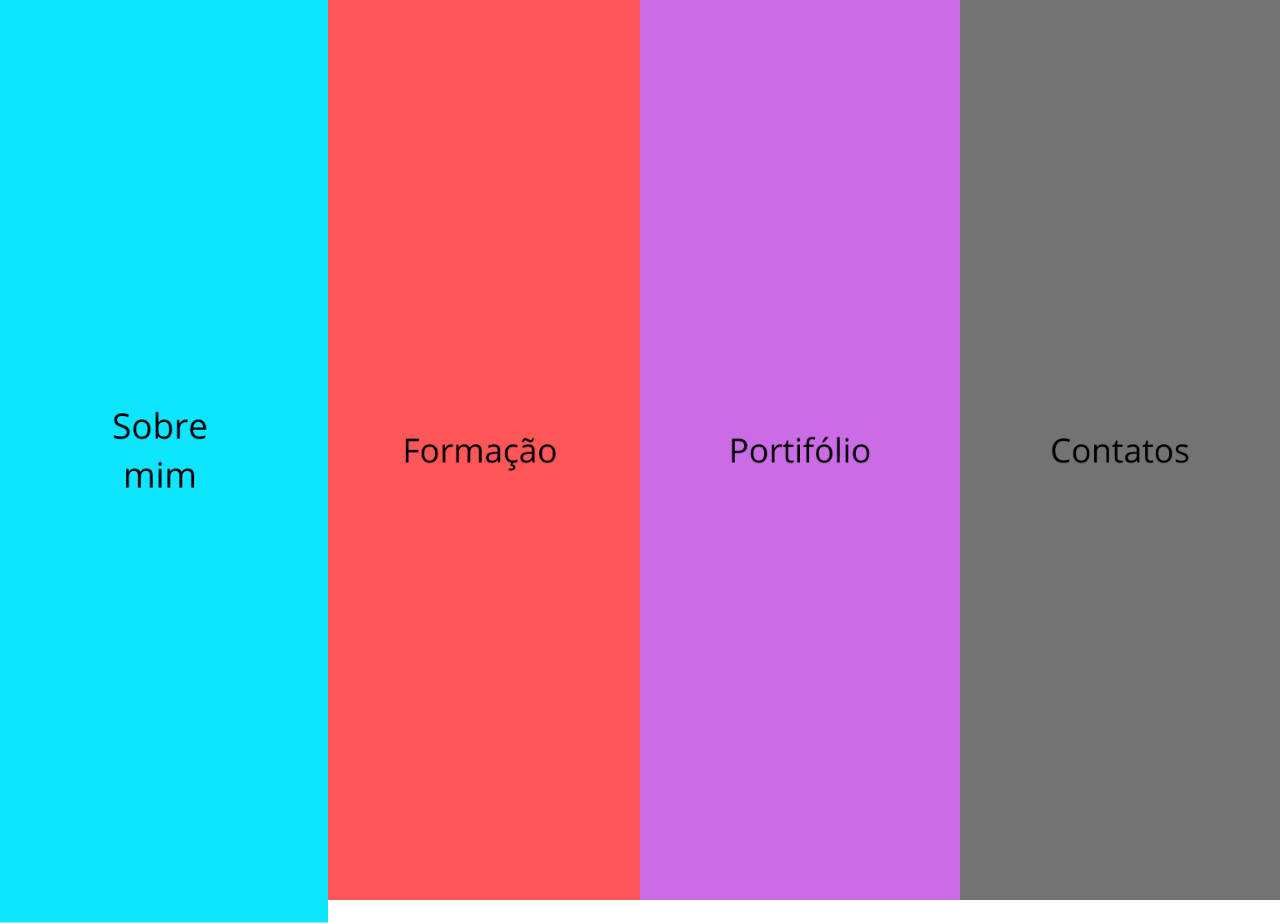
<file: index.html>
<!DOCTYPE html>
<html lang="pt-br">
<head>
    <meta charset="UTF-8">
    <meta name="viewport" content="width=device-width, initial-scale=1.0">
    <title>Portifólio Pessoal - Igor Hafemann</title>
    <link rel="stylesheet" href="styles.css">
</head>
<body>

    <div class="image-container">

        <a href="sobre-mim.html" class="image-link"> <img src="imagens/img-sobre.png" alt="Imagem Sobrem mim"> </a>

        <a href="formacoes.html" class="image-link"> <img src="imagens/img-formacao.png" alt="Imagem Formação"> </a>

        <a href="portifolio.html" class="image-link"> <img src="imagens/img-portifolio.png" alt="Imagem Portifólio"> </a>

        <a href="contato.html" class="image-link"> <img src="imagens/img-contato.png" alt="Imagem Contatos"> </a>

    </div>

</body>
</html>
</file>
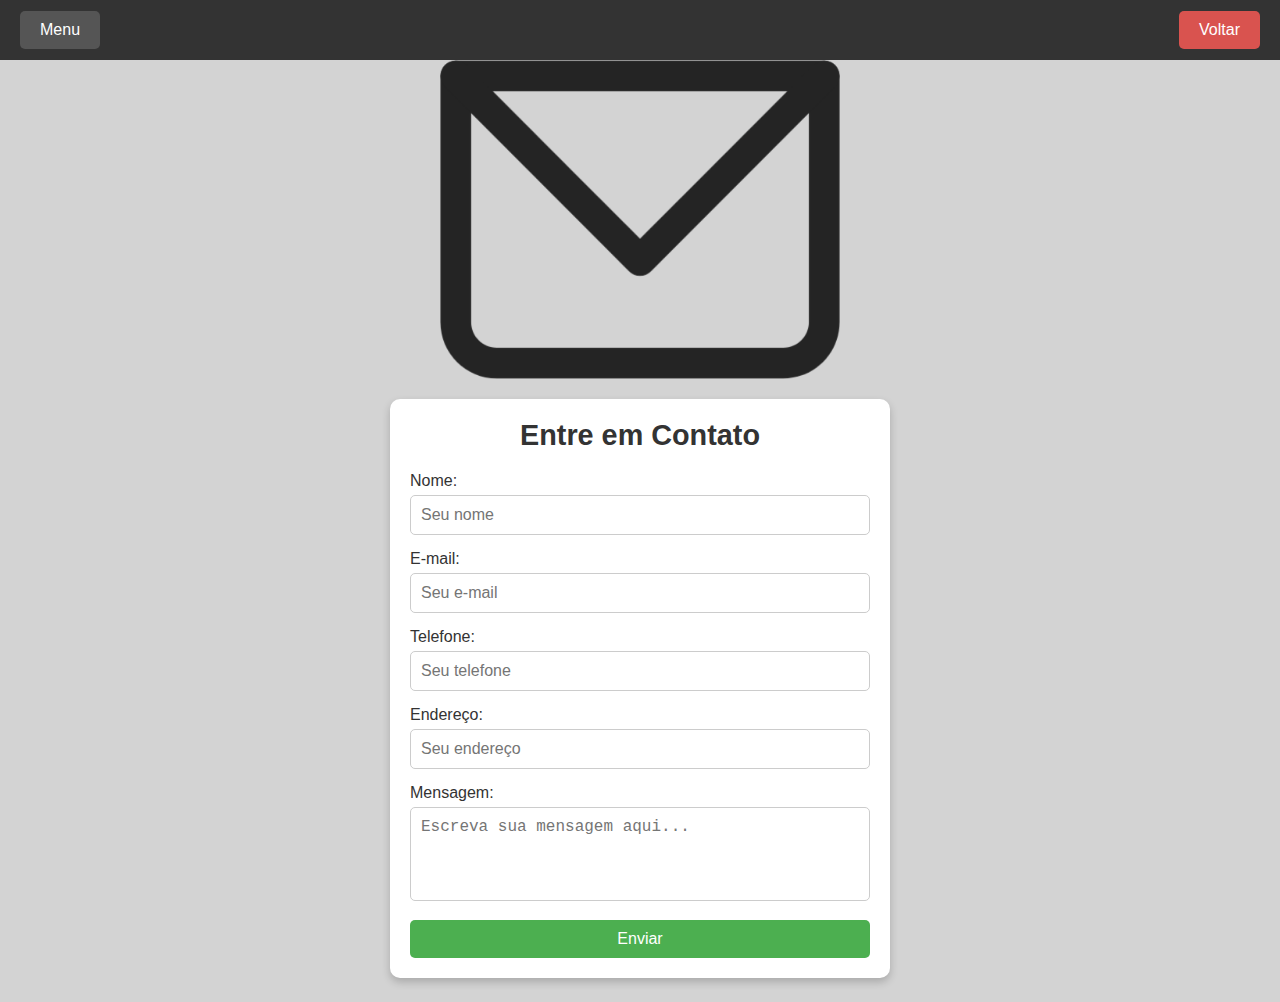
<file: contato.html>
<!DOCTYPE html>
<html lang="pt-br">
<head>
    <meta charset="UTF-8">
    <meta name="viewport" content="width=device-width, initial-scale=1.0">
    <title>Formulário de Contato</title>
    <link rel="stylesheet" href="contato-styles.css">
</head>
<body>

    <div class="navbar">

        <div class="menu-button">

            <button id="menuToggle">Menu</button>

            <div class="dropdown" id="menuDropdown">

                <a href="sobre-mim.html">Sobre Mim</a>
                <a href="formacoes.html">Formação</a>
                <a href="portifolio.html">Portfólio</a>
                <a href="contato.html">Contato</a>
            </div>
        </div>

        <a href="index.html" class="voltar-button">Voltar</a>
    </div>

    <script>

        const menuToggle = document.getElementById('menuToggle');
        const menuDropdown = document.getElementById('menuDropdown');

        menuToggle.addEventListener('click', () => {
            menuDropdown.classList.toggle('show');
        });

        window.addEventListener('click', (e) => {
            if (!menuToggle.contains(e.target) && !menuDropdown.contains(e.target)) {
                menuDropdown.classList.remove('show');
            }
        });
    </script>

    <img src="imagens/email.512x408.png" alt="Imagem de email genérica" class="header-image">

    
    <!-- ATUALMENTE O FORMULÁRIO A BAIXO NÃO ENVIA INFORMAÇOES PARA NADA E NEM NGM -->

    <form class="contact-form">

        <h1 class="form-title">Entre em Contato</h1>

        <div class="form-group">

            <label for="nome">Nome:</label>
            <input type="text" id="nome" name="nome" placeholder="Seu nome" required>
        </div>

        <div class="form-group">

            <label for="email">E-mail:</label>
            <input type="email" id="email" name="email" placeholder="Seu e-mail" required>
        </div>

        <div class="form-group">

            <label for="telefone">Telefone:</label>
            <input type="tel" id="telefone" name="telefone" placeholder="Seu telefone">
        </div>

        <div class="form-group">

            <label for="endereco">Endereço:</label>
            <input type="text" id="endereco" name="endereco" placeholder="Seu endereço">
        </div>

        <div class="form-group">

            <label for="mensagem">Mensagem:</label>
            <textarea id="mensagem" name="mensagem" placeholder="Escreva sua mensagem aqui..." rows="4"></textarea>
        </div>

        <button type="submit" class="form-button">Enviar</button>

    </form>
</body>
</html>
</file>
<file: styles.css>
* {

    margin: 0;
    padding: 0;
    box-sizing: border-box;
}

body, html {

    height: 100%;
    display: flex;
    justify-content: center;
    align-items: center;
}

.image-container {

    width: 100%;
    height: 100%;
    display: flex;
    flex-direction: row;
}

.image-link {

    flex: 1;
}

.image-link img {

    width: 100%;
    height: 100%;
    object-fit: cover;
    transition: transform 0.3s, filter 0.3s;
}

.image-link img:hover {

    transform: scale(1.05);
    filter: brightness(1.2);
}
</file>
<file: contato-styles.css>
* {

    margin: 0;
    padding: 0;
    box-sizing: border-box;
}

body {

    background-color: #d3d3d3; /* Cinza claro, mesma da imagem da tela inicial */
    font-family: Arial, sans-serif;
    display: flex;
    flex-direction: column;
    align-items: center;
    justify-content: flex-start;
    padding: 20px;
}

.header-image {

    width: 100%;
    max-width: 400px;
    height: auto;
    margin-top: 40px;
    margin-bottom: 20px;
}

/* Estilo do formulário */
.contact-form {

    width: 100%;
    max-width: 500px;
    background-color: #fff;
    padding: 20px;
    border-radius: 10px;
    box-shadow: 0 4px 8px rgba(0, 0, 0, 0.2);
}

/* Título */
.form-title {

    font-size: 1.8rem;
    margin-bottom: 20px;
    text-align: center;
    color: #333;
}

/* campinhos do formulário */
.form-group {

    margin-bottom: 15px;
}

.form-group label {

    display: block;
    font-size: 1rem;
    margin-bottom: 5px;
    color: #333;
}

.form-group input,
.form-group textarea {

    width: 100%;
    padding: 10px;
    border: 1px solid #ccc;
    border-radius: 5px;
    font-size: 1rem;
    color: #333;
}

.form-group textarea {

    resize: none;
}

/* Botão  */
.form-button {

    width: 100%;
    padding: 10px;
    background-color: #4CAF50; 
    color: white;
    font-size: 1rem;
    border: none;
    border-radius: 5px;
    cursor: pointer;
    transition: background-color 0.3s;
}

.form-button:hover {

    background-color: #45a049;
}

/* menupqnvai? */


.navbar {
    position: fixed;
    top: 0;
    left: 0;
    width: 100%;
    height: 60px;
    background-color: #333;
    color: white;
    display: flex;
    align-items: center;
    justify-content: space-between;
    padding: 0 20px;
    z-index: 1000;
}

/* Botão do menu */
.menu-button {
    position: relative;
}

.menu-button button {
    background-color: #555;
    color: white;
    border: none;
    padding: 10px 20px;
    border-radius: 5px;
    cursor: pointer;
    font-size: 1rem;
}

.menu-button button:hover {
    background-color: #777;
}

/* Dropdown do menu */
.dropdown {
    display: none;
    position: absolute;
    top: 60px;
    left: 0;
    background-color: #444;
    border-radius: 5px;
    box-shadow: 0px 4px 6px rgba(0, 0, 0, 0.2);
    z-index: 10;
}

.dropdown a {
    display: block;
    padding: 10px 20px;
    color: white;
    text-decoration: none;
    font-size: 1rem;
    border-bottom: 1px solid #555;
}

.dropdown a:hover {
    background-color: #555;
}

/* Botão Voltar */
.voltar-button {
    background-color: #d9534f;
    color: white;
    padding: 10px 20px;
    text-decoration: none;
    border-radius: 5px;
    font-size: 1rem;
    border: none;
}

.voltar-button:hover {
    background-color: #c9302c;
}

/* Mais botao*/
.dropdown.show {
    display: block;
}
</file>
